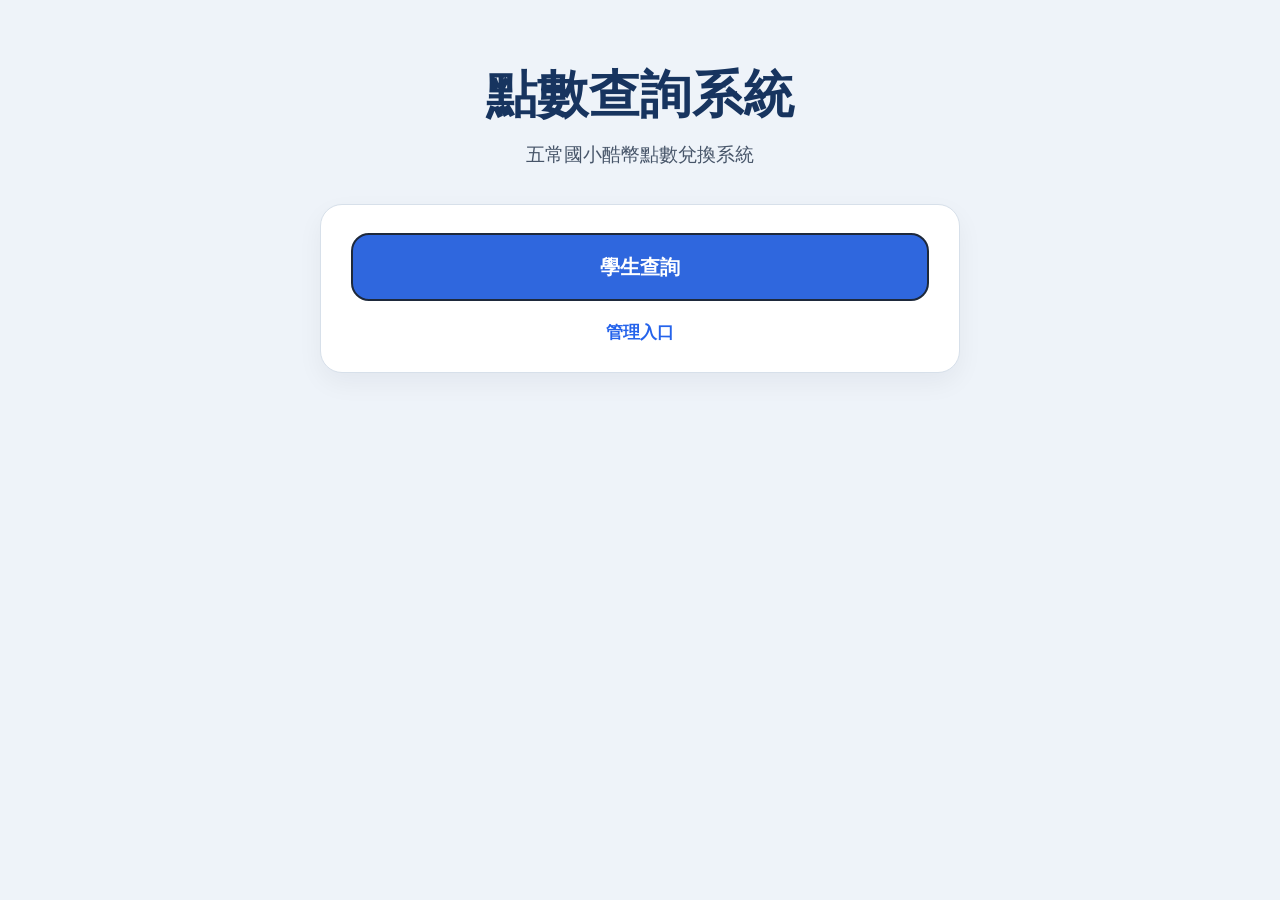
<file: index.html>
<!DOCTYPE html>
<html lang="zh-Hant">
<head>
  <meta charset="UTF-8" />
  <meta name="viewport" content="width=device-width, initial-scale=1.0" />
  <title>五常國小酷幣點數系統</title>
  <link rel="stylesheet" href="style.css" />
</head>
<body>
  <main class="container home-container">
    <section class="home-hero">
      <h1 class="home-title">點數查詢系統</h1>
      <p class="subtitle home-subtitle">五常國小酷幣點數兌換系統</p>
    </section>

    <section class="card menu-card home-card">
      <a class="big-button" href="student.html">學生查詢</a>
      <a class="small-link admin-link" href="admin.html">管理入口</a>
    </section>
  </main>
</body>
</html>
</file>
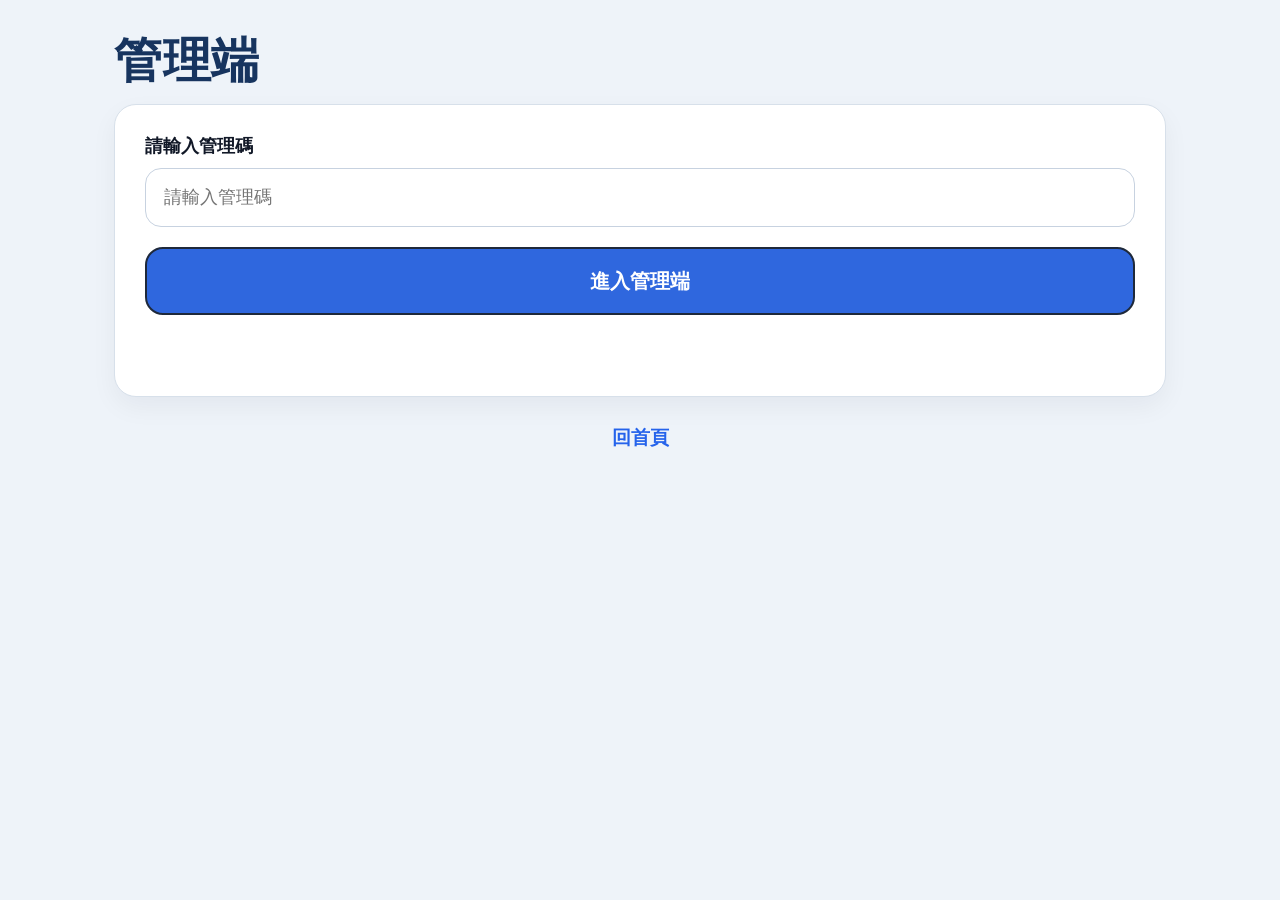
<file: admin.html>
<!DOCTYPE html>
<html lang="zh-Hant">
<head>
  <meta charset="UTF-8" />
  <meta name="viewport" content="width=device-width, initial-scale=1.0" />
  <title>管理端</title>
  <link rel="stylesheet" href="style.css" />
</head>
<body>
  <main class="container">
    <h1>管理端</h1>

    <div id="loginCard" class="card">
      <label for="adminCode">請輸入管理碼</label>
      <input id="adminCode" type="password" placeholder="請輸入管理碼" />
      <button id="verifyBtn">進入管理端</button>
      <p id="loginMessage" class="message"></p>
    </div>

    <div id="adminPanel" class="hidden">
      <div class="card">
        <h2>學生查詢</h2>
        <label for="keyword">學號或姓名</label>
        <input id="keyword" type="text" placeholder="請輸入學生學號或姓名" />
        <button id="searchBtn">搜尋學生</button>
        <p id="searchMessage" class="message"></p>
      </div>

      <div id="searchResultsCard" class="card hidden">
        <h2>搜尋結果</h2>
        <div id="searchResults"></div>
      </div>

      <div id="studentCard" class="card hidden">
        <h2>單筆點數調整</h2>
        <div class="result-grid">
          <div>班級</div><div id="rClass"></div>
          <div>座號</div><div id="rSeat"></div>
          <div>學號</div><div id="rStudentId"></div>
          <div>姓名</div><div id="rName"></div>
          <div>剩餘點數</div><div id="rPoints"></div>
        </div>

        <hr />

        <label for="actionMode">操作類型</label>
        <select id="actionMode">
          <option value="deduct">扣點</option>
          <option value="add">加點</option>
        </select>

        <label for="adjustPoints">點數</label>
        <input id="adjustPoints" type="number" min="1" placeholder="例如：10" />

        <label for="note">備註</label>
        <input id="note" type="text" placeholder="例如：兌換獎品 / 表現優良加點" />

        <button id="adjustBtn">確認送出</button>
        <p id="adjustMessage" class="message"></p>
      </div>

      <div class="card batch-card">
        <h2>批次點數調整</h2>

        <label for="batchStudentIds">學號清單</label>
        <textarea id="batchStudentIds" rows="8" placeholder="每行一個學號，例如：
114027
114029
114032"></textarea>

        <label for="batchMode">操作類型</label>
        <select id="batchMode">
          <option value="add">加點</option>
          <option value="deduct">扣點</option>
        </select>

        <label for="batchPoints">點數</label>
        <input id="batchPoints" type="number" min="1" placeholder="例如：10" />

        <label for="batchNote">備註</label>
        <input id="batchNote" type="text" placeholder="例如：閱讀活動獎勵 / 批次兌換" />

        <div class="batch-actions">
          <button id="previewBatchBtn" type="button">預覽名單</button>
          <button id="batchAdjustBtn" type="button">批次送出</button>
        </div>

        <p id="batchMessage" class="message"></p>

        <div id="batchPreviewCard" class="batch-result hidden">
          <h3>批次預覽</h3>
          <div id="batchPreviewSummary"></div>
          <div id="batchPreviewList"></div>
        </div>

        <div id="batchResultCard" class="batch-result hidden">
          <h3>批次處理結果</h3>
          <div id="batchResultSummary"></div>
          <div id="batchResultList"></div>
        </div>
      </div>
    </div>

    <div class="back-area">
      <a href="index.html">回首頁</a>
    </div>
  </main>

  <script>
    const GAS_URL = 'https://script.google.com/macros/s/AKfycbxTdAoAxoJ8hJzDrgHTU63lbyvcELamVAEHrXX2-rXdj3A3a20iKE5oPmP4In4gcS7z/exec';

    let verifiedAdminCode = '';
    let currentStudent = null;

    const loginCard = document.getElementById('loginCard');
    const adminPanel = document.getElementById('adminPanel');
    const adminCodeInput = document.getElementById('adminCode');
    const verifyBtn = document.getElementById('verifyBtn');
    const loginMessage = document.getElementById('loginMessage');

    const keywordInput = document.getElementById('keyword');
    const searchBtn = document.getElementById('searchBtn');
    const searchMessage = document.getElementById('searchMessage');
    const searchResultsCard = document.getElementById('searchResultsCard');
    const searchResults = document.getElementById('searchResults');

    const studentCard = document.getElementById('studentCard');
    const actionModeSelect = document.getElementById('actionMode');
    const adjustPointsInput = document.getElementById('adjustPoints');
    const noteInput = document.getElementById('note');
    const adjustBtn = document.getElementById('adjustBtn');
    const adjustMessage = document.getElementById('adjustMessage');

    const batchStudentIds = document.getElementById('batchStudentIds');
    const batchMode = document.getElementById('batchMode');
    const batchPoints = document.getElementById('batchPoints');
    const batchNote = document.getElementById('batchNote');
    const previewBatchBtn = document.getElementById('previewBatchBtn');
    const batchAdjustBtn = document.getElementById('batchAdjustBtn');
    const batchMessage = document.getElementById('batchMessage');
    const batchPreviewCard = document.getElementById('batchPreviewCard');
    const batchPreviewSummary = document.getElementById('batchPreviewSummary');
    const batchPreviewList = document.getElementById('batchPreviewList');
    const batchResultCard = document.getElementById('batchResultCard');
    const batchResultSummary = document.getElementById('batchResultSummary');
    const batchResultList = document.getElementById('batchResultList');

    function setText(id, value) {
      document.getElementById(id).textContent = value ?? '';
    }

    function setMessage(el, text, isError = false) {
      el.textContent = text;
      el.className = isError ? 'message error' : 'message';
    }

    function parseStudentIds(text) {
      return [...new Set(
        text
          .split(/[\n,，、\s]+/)
          .map(x => x.trim())
          .filter(Boolean)
      )];
    }

    async function postToGas(payload) {
      const res = await fetch(GAS_URL, {
        method: 'POST',
        headers: { 'Content-Type': 'text/plain;charset=utf-8' },
        body: JSON.stringify(payload)
      });
      return await res.json();
    }

    function clearStudentPanel() {
      currentStudent = null;
      studentCard.classList.add('hidden');
      adjustPointsInput.value = '';
      noteInput.value = '';
      setMessage(adjustMessage, '');
    }

    function showStudent(data) {
      setText('rClass', data.className);
      setText('rSeat', data.seatNo);
      setText('rStudentId', data.studentId);
      setText('rName', data.name);
      setText('rPoints', data.points);
      currentStudent = data;
      studentCard.classList.remove('hidden');
      setMessage(adjustMessage, '');
      adjustPointsInput.value = '';
      noteInput.value = '';
    }

    function renderSearchResults(list) {
      searchResults.innerHTML = '';

      if (!list || list.length === 0) {
        searchResults.innerHTML = '<p class="message error">查無符合資料</p>';
        searchResultsCard.classList.remove('hidden');
        return;
      }

      list.forEach(student => {
        const btn = document.createElement('button');
        btn.type = 'button';
        btn.className = 'result-item-button';
        btn.innerHTML = `
          <div class="result-item-main">
            <strong>${student.name}</strong>
            <span>${student.className}／座號 ${student.seatNo}</span>
          </div>
          <div class="result-item-side">
            學號：${student.studentId}｜剩餘點數：${student.points}
          </div>
        `;
        btn.addEventListener('click', () => showStudent(student));
        searchResults.appendChild(btn);
      });

      searchResultsCard.classList.remove('hidden');
    }

    async function verifyAdminCode() {
      const adminCode = adminCodeInput.value.trim();

      if (!adminCode) {
        setMessage(loginMessage, '請輸入管理碼', true);
        return;
      }

      setMessage(loginMessage, '驗證中...');

      try {
        const data = await postToGas({
          action: 'verifyAdminCode',
          adminCode
        });

        if (!data.success) {
          setMessage(loginMessage, data.message || '驗證失敗', true);
          return;
        }

        verifiedAdminCode = adminCode;
        setMessage(loginMessage, '驗證成功');
        loginCard.classList.add('hidden');
        adminPanel.classList.remove('hidden');
      } catch (err) {
        setMessage(loginMessage, '系統連線失敗，請稍後再試', true);
      }
    }

    async function searchStudent() {
      const keyword = keywordInput.value.trim();

      if (!keyword) {
        setMessage(searchMessage, '請輸入學號或姓名', true);
        return;
      }

      setMessage(searchMessage, '查詢中...');
      searchResultsCard.classList.add('hidden');
      clearStudentPanel();

      try {
        const data = await postToGas({
          action: 'searchStudents',
          adminCode: verifiedAdminCode,
          keyword
        });

        if (!data.success) {
          setMessage(searchMessage, data.message || '查詢失敗', true);
          return;
        }

        setMessage(searchMessage, `查詢成功，共 ${data.data.length} 筆`);
        renderSearchResults(data.data);
      } catch (err) {
        setMessage(searchMessage, '系統連線失敗，請稍後再試', true);
      }
    }

    async function adjustPoints() {
      if (!currentStudent) {
        setMessage(adjustMessage, '請先選擇學生', true);
        return;
      }

      const mode = actionModeSelect.value;
      const points = Number(adjustPointsInput.value);
      const note = noteInput.value.trim();

      if (!Number.isFinite(points) || points <= 0) {
        setMessage(adjustMessage, '請輸入正確的點數', true);
        return;
      }

      const currentPoints = Number(currentStudent.points) || 0;
      const newPoints = mode === 'deduct' ? currentPoints - points : currentPoints + points;

      if (mode === 'deduct' && newPoints < 0) {
        setMessage(adjustMessage, `點數不足，目前只有 ${currentPoints} 點`, true);
        return;
      }

      const actionText = mode === 'deduct' ? '扣點' : '加點';

      const ok = confirm(
        `確認${actionText}？\n\n` +
        `學生：${currentStudent.name}\n` +
        `目前點數：${currentPoints}\n` +
        `${actionText}點數：${points}\n` +
        `調整後剩餘：${newPoints}`
      );

      if (!ok) return;

      setMessage(adjustMessage, '處理中...');

      try {
        const data = await postToGas({
          action: 'adjustPoints',
          adminCode: verifiedAdminCode,
          studentId: currentStudent.studentId,
          mode,
          points,
          note
        });

        if (!data.success) {
          setMessage(adjustMessage, data.message || `${actionText}失敗`, true);
          return;
        }

        showStudent({ ...currentStudent, points: data.data.newPoints });
        setMessage(adjustMessage, `${actionText}成功，剩餘點數：${data.data.newPoints}`);
      } catch (err) {
        setMessage(adjustMessage, '系統連線失敗，請稍後再試', true);
      }
    }

    function renderBatchList(target, results) {
      target.innerHTML = '';

      results.forEach(item => {
        const div = document.createElement('div');
        div.className = item.success ? 'batch-row success-row' : 'batch-row fail-row';

        if (item.success) {
          div.textContent = `✓ ${item.studentId}　${item.name}　目前：${item.points ?? item.oldPoints} 點`;
        } else {
          div.textContent = `✗ ${item.studentId}　${item.name || ''}　${item.message}`;
        }

        target.appendChild(div);
      });
    }

    async function previewBatchStudents() {
      const ids = parseStudentIds(batchStudentIds.value);

      if (ids.length === 0) {
        setMessage(batchMessage, '請先貼上學號清單', true);
        return;
      }

      setMessage(batchMessage, '預覽名單中...');
      batchPreviewCard.classList.add('hidden');
      batchResultCard.classList.add('hidden');

      try {
        const data = await postToGas({
          action: 'previewBatchStudents',
          adminCode: verifiedAdminCode,
          studentIds: ids
        });

        if (!data.success) {
          setMessage(batchMessage, data.message || '預覽失敗', true);
          return;
        }

        const info = data.data;
        setMessage(batchMessage, '預覽完成');

        batchPreviewSummary.innerHTML = `
          <p>總筆數：${info.total}　找到：${info.found}　查無：${info.notFound}</p>
        `;

        renderBatchList(batchPreviewList, info.results);
        batchPreviewCard.classList.remove('hidden');
      } catch (err) {
        setMessage(batchMessage, '系統連線失敗，請稍後再試', true);
      }
    }

    async function batchAdjustPoints() {
      const ids = parseStudentIds(batchStudentIds.value);
      const mode = batchMode.value;
      const points = Number(batchPoints.value);
      const note = batchNote.value.trim();

      if (ids.length === 0) {
        setMessage(batchMessage, '請先貼上學號清單', true);
        return;
      }

      if (!Number.isFinite(points) || points <= 0) {
        setMessage(batchMessage, '請輸入正確的點數', true);
        return;
      }

      const actionText = mode === 'deduct' ? '扣點' : '加點';

      const ok = confirm(
        `確認批次${actionText}？\n\n` +
        `人數：${ids.length}\n` +
        `${actionText}點數：${points}\n` +
        `備註：${note || '無'}`
      );

      if (!ok) return;

      setMessage(batchMessage, '批次處理中...');
      batchResultCard.classList.add('hidden');

      try {
        const data = await postToGas({
          action: 'batchAdjustPoints',
          adminCode: verifiedAdminCode,
          studentIds: ids,
          mode,
          points,
          note
        });

        if (!data.success) {
          setMessage(batchMessage, data.message || '批次處理失敗', true);
          return;
        }

        const info = data.data;
        setMessage(batchMessage, '批次處理完成');

        batchResultSummary.innerHTML = `
          <p>總筆數：${info.total}　成功：${info.successCount}　失敗：${info.failCount}</p>
        `;

        renderBatchList(batchResultList, info.results);
        batchResultCard.classList.remove('hidden');
      } catch (err) {
        setMessage(batchMessage, '系統連線失敗，請稍後再試', true);
      }
    }

    verifyBtn.addEventListener('click', verifyAdminCode);
    searchBtn.addEventListener('click', searchStudent);
    adjustBtn.addEventListener('click', adjustPoints);
    previewBatchBtn.addEventListener('click', previewBatchStudents);
    batchAdjustBtn.addEventListener('click', batchAdjustPoints);

    adminCodeInput.addEventListener('keydown', e => {
      if (e.key === 'Enter') verifyAdminCode();
    });

    keywordInput.addEventListener('keydown', e => {
      if (e.key === 'Enter') searchStudent();
    });
  </script>
</body>
</html>
</file>
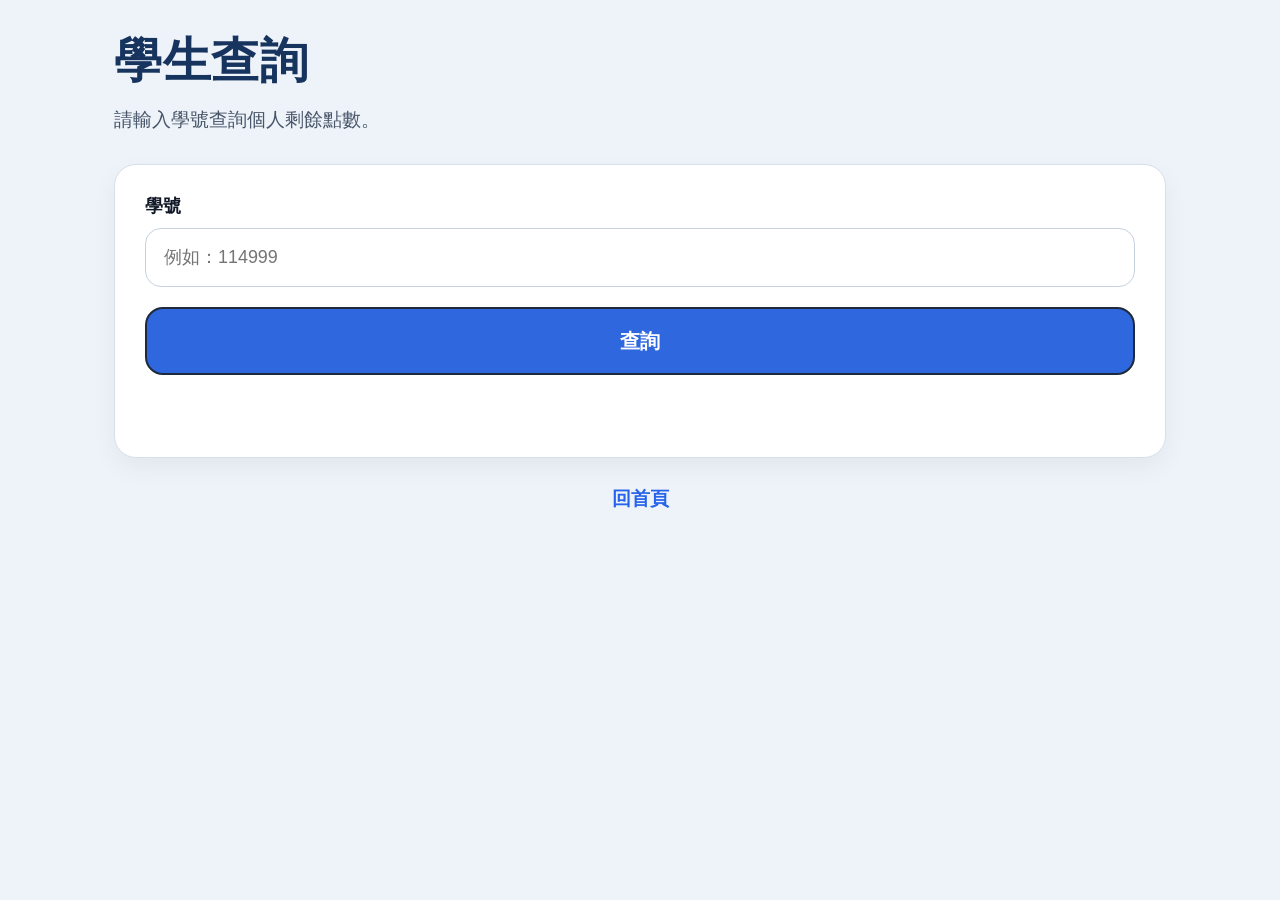
<file: student.html>
<!DOCTYPE html>
<html lang="zh-Hant">
<head>
  <meta charset="UTF-8" />
  <meta name="viewport" content="width=device-width, initial-scale=1.0" />
  <title>學生查詢</title>
  <link rel="stylesheet" href="style.css" />
</head>
<body>
  <main class="container">
    <h1>學生查詢</h1>
    <p class="subtitle">請輸入學號查詢個人剩餘點數。</p>

    <div class="card">
      <label for="studentId">學號</label>
      <input id="studentId" type="text" placeholder="例如：114999" />
      <button id="searchBtn">查詢</button>
      <p id="message" class="message"></p>
    </div>

    <div id="resultCard" class="card hidden">
      <h2>查詢結果</h2>
      <div class="result-grid">
        <div>班級</div><div id="rClass"></div>
        <div>座號</div><div id="rSeat"></div>
        <div>學號</div><div id="rStudentId"></div>
        <div>姓名</div><div id="rName"></div>
        <div>剩餘點數</div><div id="rPoints"></div>
      </div>
    </div>

    <div class="back-area">
      <a href="index.html">回首頁</a>
    </div>
  </main>

  <script>
    const GAS_URL = 'https://script.google.com/macros/s/AKfycbxTdAoAxoJ8hJzDrgHTU63lbyvcELamVAEHrXX2-rXdj3A3a20iKE5oPmP4In4gcS7z/exec';

    const studentIdInput = document.getElementById('studentId');
    const searchBtn = document.getElementById('searchBtn');
    const message = document.getElementById('message');
    const resultCard = document.getElementById('resultCard');

    function setMessage(text, isError = false) {
      message.textContent = text;
      message.className = isError ? 'message error' : 'message';
    }

    function hideResult() {
      resultCard.classList.add('hidden');
    }

    function showResult(data) {
      document.getElementById('rClass').textContent = data.className ?? '';
      document.getElementById('rSeat').textContent = data.seatNo ?? '';
      document.getElementById('rStudentId').textContent = data.studentId ?? '';
      document.getElementById('rName').textContent = data.name ?? '';
      document.getElementById('rPoints').textContent = data.points ?? 0;
      resultCard.classList.remove('hidden');
    }

    async function getStudent() {
      const studentId = studentIdInput.value.trim();

      if (!studentId) {
        hideResult();
        setMessage('請先輸入學號', true);
        return;
      }

      setMessage('查詢中...');
      hideResult();

      try {
        const url = `${GAS_URL}?action=getStudent&studentId=${encodeURIComponent(studentId)}`;
        const res = await fetch(url, { method: 'GET' });
        const data = await res.json();

        if (!data.success) {
          setMessage(data.message || '查詢失敗', true);
          return;
        }

        setMessage('查詢成功');
        showResult(data.data);
      } catch (err) {
        console.error(err);
        setMessage('系統連線失敗，請稍後再試', true);
      }
    }

    searchBtn.addEventListener('click', getStudent);
    studentIdInput.addEventListener('keydown', (e) => {
      if (e.key === 'Enter') getStudent();
    });
  </script>
</body>
</html>
</file>
<file: style.css>
* {
  box-sizing: border-box;
}

html,
body {
  margin: 0;
  padding: 0;
  min-height: 100%;
  font-family: "Noto Sans TC", "Microsoft JhengHei", sans-serif;
  background: #eef3f9;
  color: #1f2937;
}

body {
  min-height: 100vh;
}

.container {
  max-width: 1100px;
  margin: 0 auto;
  padding: 32px 24px 64px;
}

.home-container {
  max-width: 760px;
  padding-top: 64px;
}

.home-hero {
  text-align: center;
  margin-bottom: 32px;
}

h1 {
  margin: 0 0 14px;
  font-size: 3rem;
  font-weight: 800;
  line-height: 1.2;
  color: #17345f;
  letter-spacing: 0.5px;
}

.home-title {
  font-size: 3.2rem;
  text-align: center;
}

h2 {
  margin: 0 0 16px;
  font-size: 1.35rem;
  font-weight: 700;
  color: #17345f;
}

h3 {
  margin: 0 0 12px;
  font-size: 1.15rem;
  color: #17345f;
}

.subtitle {
  margin: 0 0 28px;
  font-size: 1.2rem;
  line-height: 1.7;
  color: #475569;
}

.home-subtitle {
  text-align: center;
  margin-bottom: 0;
}

.card {
  background: #ffffff;
  border: 1px solid #d7e0ea;
  border-radius: 22px;
  padding: 28px 30px;
  margin-bottom: 24px;
  box-shadow: 0 10px 26px rgba(15, 23, 42, 0.05);
}

.menu-card {
  max-width: 640px;
  margin-left: auto;
  margin-right: auto;
}

.home-card {
  text-align: center;
}

label {
  display: block;
  margin-bottom: 10px;
  font-size: 1.15rem;
  font-weight: 700;
  color: #111827;
}

input,
select,
textarea {
  width: 100%;
  padding: 16px 18px;
  margin-bottom: 16px;
  border: 1.5px solid #c7d2e0;
  border-radius: 16px;
  background: #ffffff;
  color: #111827;
  font-size: 1.12rem;
  line-height: 1.4;
  outline: none;
  transition: border-color 0.2s ease, box-shadow 0.2s ease;
  font-family: "Noto Sans TC", "Microsoft JhengHei", sans-serif;
}

textarea {
  resize: vertical;
  line-height: 1.6;
  min-height: 160px;
}

input:focus,
select:focus,
textarea:focus {
  border-color: #2f67de;
  box-shadow: 0 0 0 4px rgba(47, 103, 222, 0.12);
}

button,
.big-button {
  display: inline-block;
  width: 100%;
  border: 2px solid #1e293b;
  border-radius: 18px;
  background: #2f67de;
  color: #ffffff;
  padding: 18px 20px;
  font-size: 1.28rem;
  font-weight: 700;
  text-align: center;
  text-decoration: none;
  cursor: pointer;
  transition: background 0.2s ease, transform 0.05s ease;
}

button:hover,
.big-button:hover {
  background: #2558c5;
}

button:active,
.big-button:active {
  transform: translateY(1px);
}

.small-link {
  display: inline-block;
  margin-top: 20px;
  color: #2563eb;
  font-size: 1.05rem;
  font-weight: 600;
  text-decoration: none;
}

.small-link:hover {
  text-decoration: underline;
}

.admin-link {
  margin-top: 20px;
}

.message {
  min-height: 1.6em;
  margin-top: 8px;
  font-size: 1.1rem;
  line-height: 1.5;
  color: #166534;
}

.message.error {
  color: #dc2626;
}

.hidden {
  display: none;
}

.result-grid {
  display: grid;
  grid-template-columns: 140px 1fr;
  gap: 12px 16px;
  align-items: center;
}

.result-grid > div:nth-child(odd) {
  font-weight: 700;
  color: #334155;
}

.back-area {
  text-align: center;
  margin-top: 28px;
}

.back-area a {
  color: #2563eb;
  font-size: 1.2rem;
  font-weight: 700;
  text-decoration: none;
}

.back-area a:hover {
  text-decoration: underline;
}

hr {
  border: none;
  border-top: 1px solid #e2e8f0;
  margin: 24px 0;
}

#searchResults {
  display: flex;
  flex-direction: column;
  gap: 12px;
}

.result-item-button {
  width: 100%;
  text-align: left;
  background: #ffffff;
  color: #1f2937;
  border: 1px solid #d7e0ea;
  border-radius: 16px;
  padding: 16px 18px;
  cursor: pointer;
  box-shadow: none;
}

.result-item-button:hover {
  background: #f8fbff;
  border-color: #b8c9df;
}

.result-item-main {
  display: flex;
  justify-content: space-between;
  align-items: center;
  gap: 12px;
  margin-bottom: 8px;
  flex-wrap: wrap;
}

.result-item-main strong {
  font-size: 1.1rem;
  color: #0f172a;
}

.result-item-main span {
  color: #334155;
  font-size: 1rem;
}

.result-item-side {
  color: #475569;
  font-size: 0.98rem;
  line-height: 1.5;
}

#studentCard .result-grid {
  margin-bottom: 6px;
}

#verifyBtn,
#searchBtn,
#adjustBtn,
#previewBatchBtn,
#batchAdjustBtn {
  margin-top: 4px;
}

.batch-actions {
  display: grid;
  grid-template-columns: 1fr 1fr;
  gap: 14px;
}

.batch-result {
  margin-top: 20px;
  border-top: 1px solid #e2e8f0;
  padding-top: 18px;
}

.batch-row {
  padding: 10px 12px;
  border-radius: 10px;
  margin-bottom: 8px;
  font-size: 1rem;
  line-height: 1.5;
}

.success-row {
  background: #ecfdf5;
  color: #166534;
  border: 1px solid #bbf7d0;
}

.fail-row {
  background: #fef2f2;
  color: #b91c1c;
  border: 1px solid #fecaca;
}

@media (max-width: 900px) {
  .container {
    padding: 24px 18px 44px;
  }

  .home-container {
    padding-top: 48px;
  }

  h1,
  .home-title {
    font-size: 2.4rem;
  }

  h2 {
    font-size: 1.2rem;
  }

  .subtitle {
    font-size: 1.08rem;
    margin-bottom: 22px;
  }

  .card {
    padding: 22px 20px;
    border-radius: 18px;
  }

  label {
    font-size: 1rem;
  }

  input,
  select,
  textarea {
    font-size: 1rem;
    padding: 14px 15px;
    border-radius: 14px;
  }

  button,
  .big-button {
    font-size: 1.1rem;
    padding: 16px 18px;
    border-radius: 14px;
  }

  .result-grid {
    grid-template-columns: 110px 1fr;
    gap: 10px 10px;
  }

  .back-area a {
    font-size: 1.05rem;
  }
}

@media (max-width: 640px) {
  .batch-actions {
    grid-template-columns: 1fr;
  }
}

@media (max-width: 520px) {
  .container {
    padding: 20px 14px 36px;
  }

  .home-container {
    padding-top: 40px;
  }

  h1,
  .home-title {
    font-size: 1.95rem;
  }

  .subtitle {
    font-size: 1rem;
  }

  .card {
    padding: 18px 16px;
  }

  .result-grid {
    grid-template-columns: 1fr;
  }

  .result-grid > div:nth-child(odd) {
    padding-top: 6px;
  }

  .result-item-main {
    flex-direction: column;
    align-items: flex-start;
  }

  .result-item-side {
    font-size: 0.94rem;
  }
}
</file>
